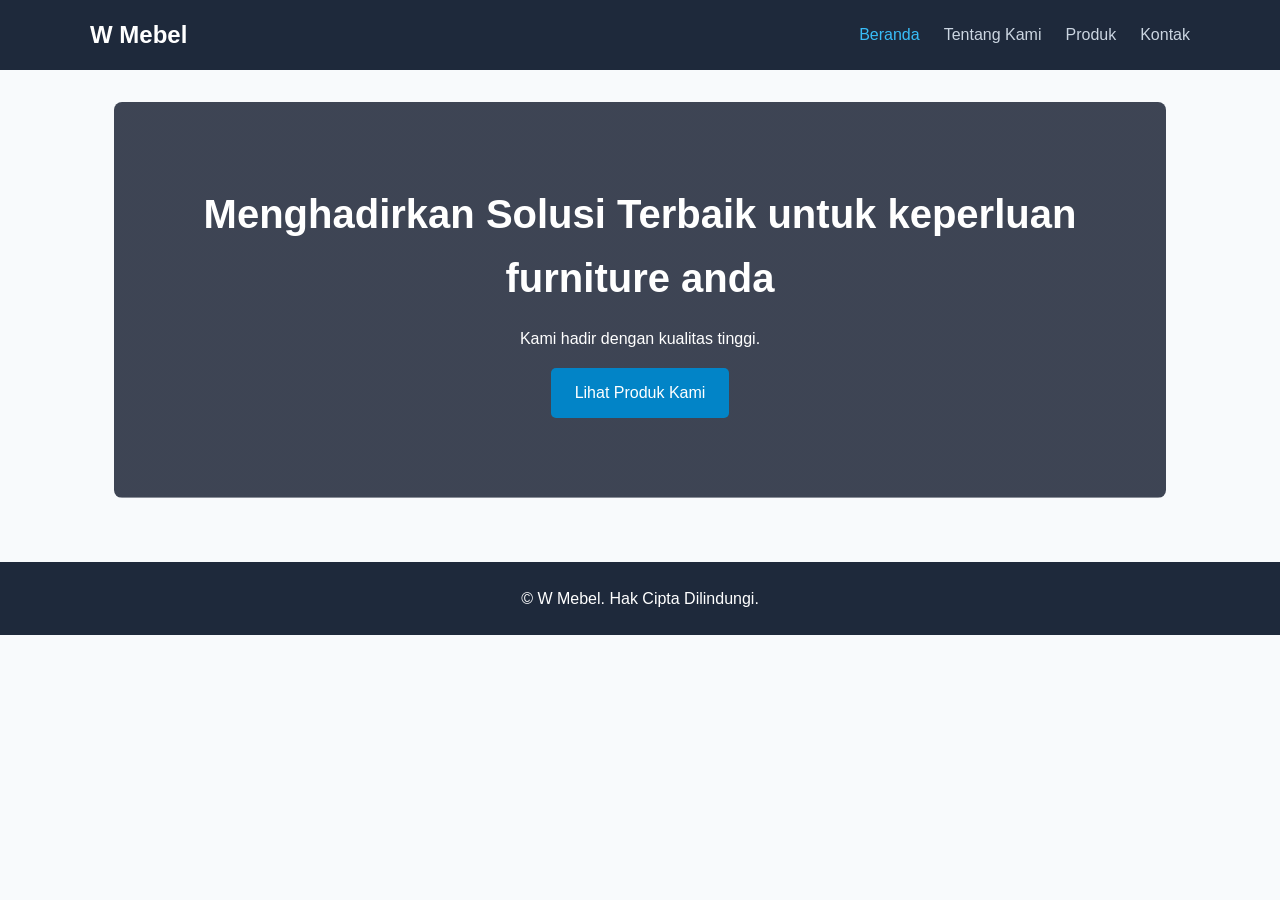
<file: index.html>
<!DOCTYPE html>
<html lang="id">
<head>
    <meta charset="UTF-8">
    <meta name="viewport" content="width=device-width, initial-scale=1.0">
    <title>Beranda - W Mebel </title>
    <link rel="stylesheet" href="style.css">
</head>
<body>

    <header>
        <nav>
            <div class="logo">W Mebel</div>
            <ul class="nav-links">
                <li><a href="index.html" class="active">Beranda</a></li>
                <li><a href="tentang.html">Tentang Kami</a></li>
                <li><a href="produk.html">Produk</a></li>
                <li><a href="kontak.html">Kontak</a></li>
            </ul>
        </nav>
    </header>

    <main class="container">
        <section class="hero">
            <h1>Menghadirkan Solusi Terbaik untuk keperluan furniture anda</h1>
            <p>Kami hadir dengan kualitas tinggi.</p>
            <a href="produk.html" class="btn">Lihat Produk Kami</a>
        </section>
    </main>

    <footer>
        <p>&copy; W Mebel. Hak Cipta Dilindungi.</p>
    </footer>

    <script src="script.js"></script>
</body>
</html>
</file>
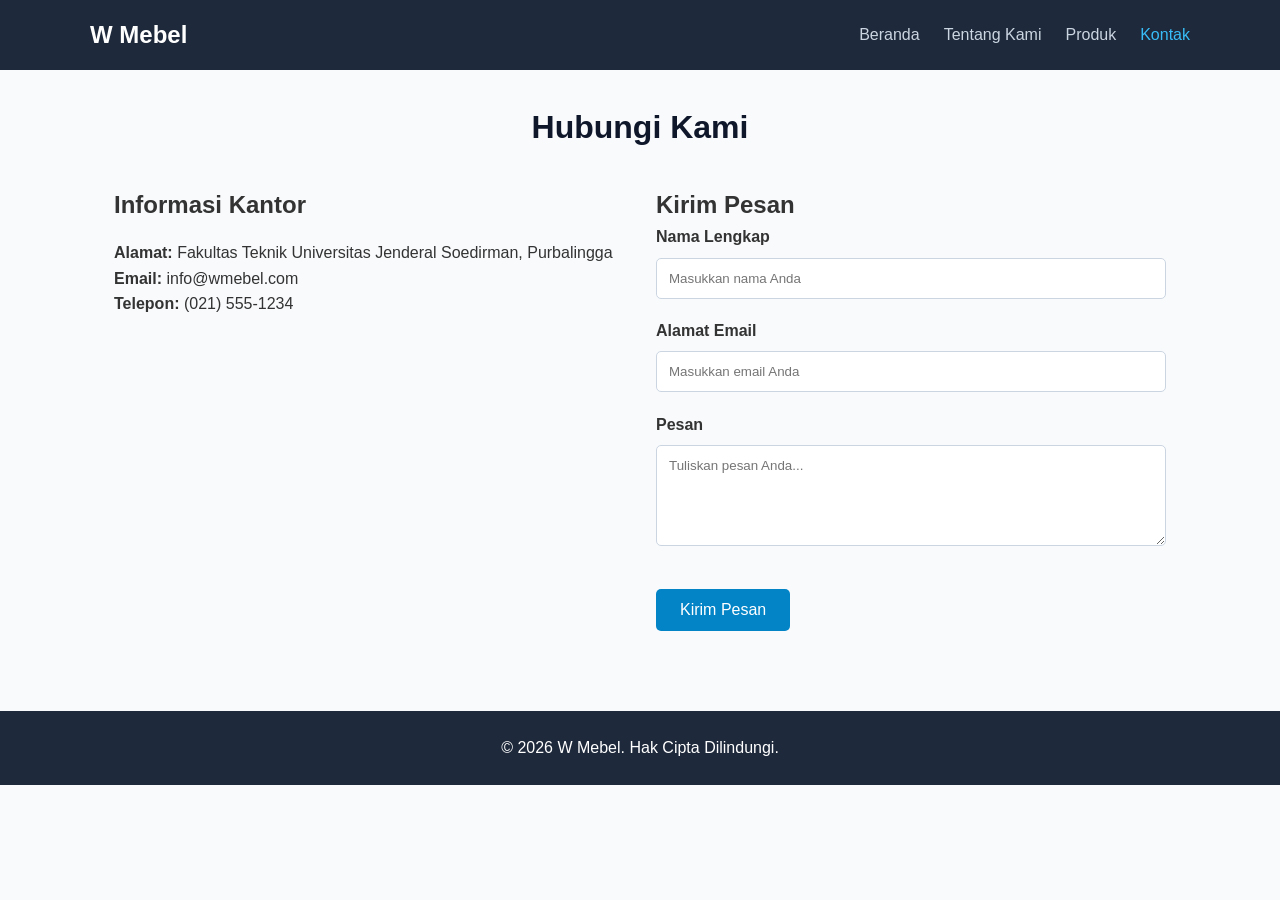
<file: kontak.html>
<!DOCTYPE html>
<html lang="id">
<head>
    <meta charset="UTF-8">
    <meta name="viewport" content="width=device-width, initial-scale=1.0">
    <title>Kontak Kami - W Mebel</title>
    <link rel="stylesheet" href="style.css">
</head>
<body>

    <header>
        <nav>
            <div class="logo">W Mebel</div>
            <ul class="nav-links">
                <li><a href="index.html">Beranda</a></li>
                <li><a href="tentang.html">Tentang Kami</a></li>
                <li><a href="produk.html">Produk</a></li>
                <li><a href="kontak.html" class="active">Kontak</a></li>
            </ul>
        </nav>
    </header>

    <main class="container">
        <h1 class="page-title">Hubungi Kami</h1>

        <div class="contact-container">
            <!-- Informasi Kontak -->
            <div>
                <h2>Informasi Kantor</h2>
                <p style="margin-top: 1rem;"><strong>Alamat:</strong> Fakultas Teknik Universitas Jenderal Soedirman, Purbalingga</p>
                <p><strong>Email:</strong> info@wmebel.com</p>
                <p><strong>Telepon:</strong> (021) 555-1234</p>
            </div>

            <!-- Formulir Kontak -->
            <div>
                <h2>Kirim Pesan</h2>
                <form id="contactForm">
                    <div class="form-group">
                        <label for="name">Nama Lengkap</label>
                        <input type="text" id="name" placeholder="Masukkan nama Anda">
                    </div>
                    <div class="form-group">
                        <label for="email">Alamat Email</label>
                        <input type="email" id="email" placeholder="Masukkan email Anda">
                    </div>
                    <div class="form-group">
                        <label for="message">Pesan</label>
                        <textarea id="message" rows="5" placeholder="Tuliskan pesan Anda..."></textarea>
                    </div>
                    <button type="submit" class="btn">Kirim Pesan</button>
                    <p id="formMessage"></p>
                </form>
            </div>
        </div>
    </main>

    <footer>
        <p>&copy; 2026 W Mebel. Hak Cipta Dilindungi.</p>
    </footer>

    <script src="script.js"></script>
</body>
</html>
</file>
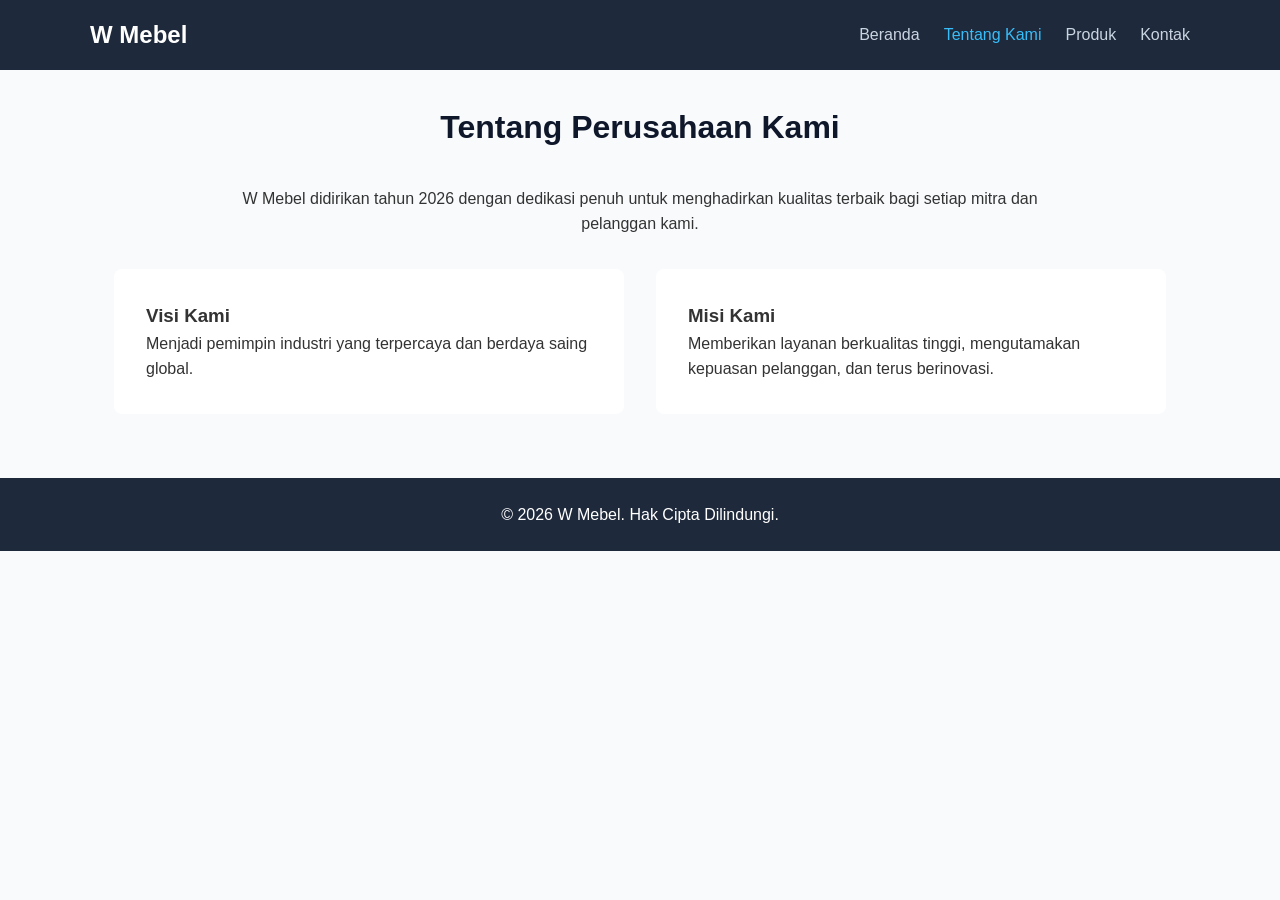
<file: tentang.html>
<!DOCTYPE html>
<html lang="id">
<head>
    <meta charset="UTF-8">
    <meta name="viewport" content="width=device-width, initial-scale=1.0">
    <title>Tentang Kami - W Mebel</title>
    <link rel="stylesheet" href="style.css">
</head>
<body>

    <header>
        <nav>
            <div class="logo">W Mebel</div>
            <ul class="nav-links">
                <li><a href="index.html">Beranda</a></li>
                <li><a href="tentang.html" class="active">Tentang Kami</a></li>
                <li><a href="produk.html">Produk</a></li>
                <li><a href="kontak.html">Kontak</a></li>
            </ul>
        </nav>
    </header>

    <main class="container">
        <h1 class="page-title">Tentang Perusahaan Kami</h1>
        <p style="text-align: center; max-width: 800px; margin: 0 auto 2rem auto;">
            W Mebel didirikan tahun 2026 dengan dedikasi penuh untuk menghadirkan kualitas terbaik bagi setiap mitra dan pelanggan kami.
        </p>

        <div style="display: flex; gap: 2rem; flex-wrap: wrap; justify-content: center;">
            <div style="background: white; padding: 2rem; border-radius: 8px; flex: 1; min-width: 250px;">
                <h3>Visi Kami</h3>
                <p>Menjadi pemimpin industri yang terpercaya dan berdaya saing global.</p>
            </div>
            <div style="background: white; padding: 2rem; border-radius: 8px; flex: 1; min-width: 250px;">
                <h3>Misi Kami</h3>
                <p>Memberikan layanan berkualitas tinggi, mengutamakan kepuasan pelanggan, dan terus berinovasi.</p>
            </div>
        </div>
    </main>

    <footer>
        <p>&copy; 2026 W Mebel. Hak Cipta Dilindungi.</p>
    </footer>

    <script src="script.js"></script>
</body>
</html>
</file>
<file: style.css>
/* --- Aturan Dasar & Reset --- */
* {
    margin: 0;
    padding: 0;
    box-sizing: border-box;
    font-family: 'Segoe UI', Tahoma, Geneva, Verdana, sans-serif;
}

body {
    line-height: 1.6;
    color: #333;
    background-color: #f8fafc;
}

/* --- Navigasi / Header --- */
header {
    background-color: #1e293b;
    padding: 1rem 2rem;
    position: sticky;
    top: 0;
    z-index: 100;
}

nav {
    display: flex;
    justify-content: space-between;
    align-items: center;
    max-width: 1100px;
    margin: 0 auto;
}

.logo {
    color: #ffffff;
    font-size: 1.5rem;
    font-weight: bold;
}

.nav-links {
    display: flex;
    list-style: none;
    gap: 1.5rem;
}

.nav-links a {
    color: #cbd5e1;
    text-decoration: none;
    font-weight: 500;
    transition: color 0.3s;
}

.nav-links a:hover,
.nav-links a.active {
    color: #38bdf8;
}

/* --- Kontainer Utama --- */
.container {
    max-width: 1100px;
    margin: 2rem auto;
    padding: 0 1.5rem;
}

.page-title {
    text-align: center;
    margin-bottom: 2rem;
    color: #0f172a;
}

/* --- Hero Section (Halaman Utama) --- */
.hero {
    background: linear-gradient(rgba(15, 23, 42, 0.8), rgba(15, 23, 42, 0.8)), 
                url('https://images.unsplash.com/photo-1497366216548-37526070297c?auto=format&fit=crop&w=1200&q=80');
    background-size: cover;
    background-position: center;
    color: white;
    padding: 5rem 2rem;
    text-align: center;
    border-radius: 8px;
}

.hero h1 {
    font-size: 2.5rem;
    margin-bottom: 1rem;
}

.btn {
    display: inline-block;
    background-color: #0284c7;
    color: white;
    padding: 0.75rem 1.5rem;
    text-decoration: none;
    border-radius: 5px;
    margin-top: 1rem;
    border: none;
    cursor: pointer;
    font-size: 1rem;
}

.btn:hover {
    background-color: #0369a1;
}

/* --- Kartu Produk (Halaman Produk) --- */
.product-grid {
    display: grid;
    grid-template-columns: repeat(auto-fit, minmax(250px, 1fr));
    gap: 2rem;
}

.product-card {
    background: white;
    border-radius: 8px;
    overflow: hidden;
    box-shadow: 0 4px 6px -1px rgba(0, 0, 0, 0.1);
    transition: transform 0.3s;
}

.product-card:hover {
    transform: translateY(-5px);
}

.product-card img {
    width: 100%;
    height: 200px;
    object-fit: cover;
}

.product-info {
    padding: 1.5rem;
}

/* --- Formulir Kontak --- */
.contact-container {
    display: grid;
    grid-template-columns: repeat(auto-fit, minmax(300px, 1fr));
    gap: 2rem;
}

.form-group {
    margin-bottom: 1.2rem;
}

.form-group label {
    display: block;
    margin-bottom: 0.5rem;
    font-weight: 600;
}

.form-group input,
.form-group textarea {
    width: 100%;
    padding: 0.75rem;
    border: 1px solid #cbd5e1;
    border-radius: 5px;
}

#formMessage {
    margin-top: 1rem;
    font-weight: bold;
}

/* --- Footer --- */
footer {
    background-color: #1e293b;
    color: white;
    text-align: center;
    padding: 1.5rem;
    margin-top: 4rem;
}
</file>
